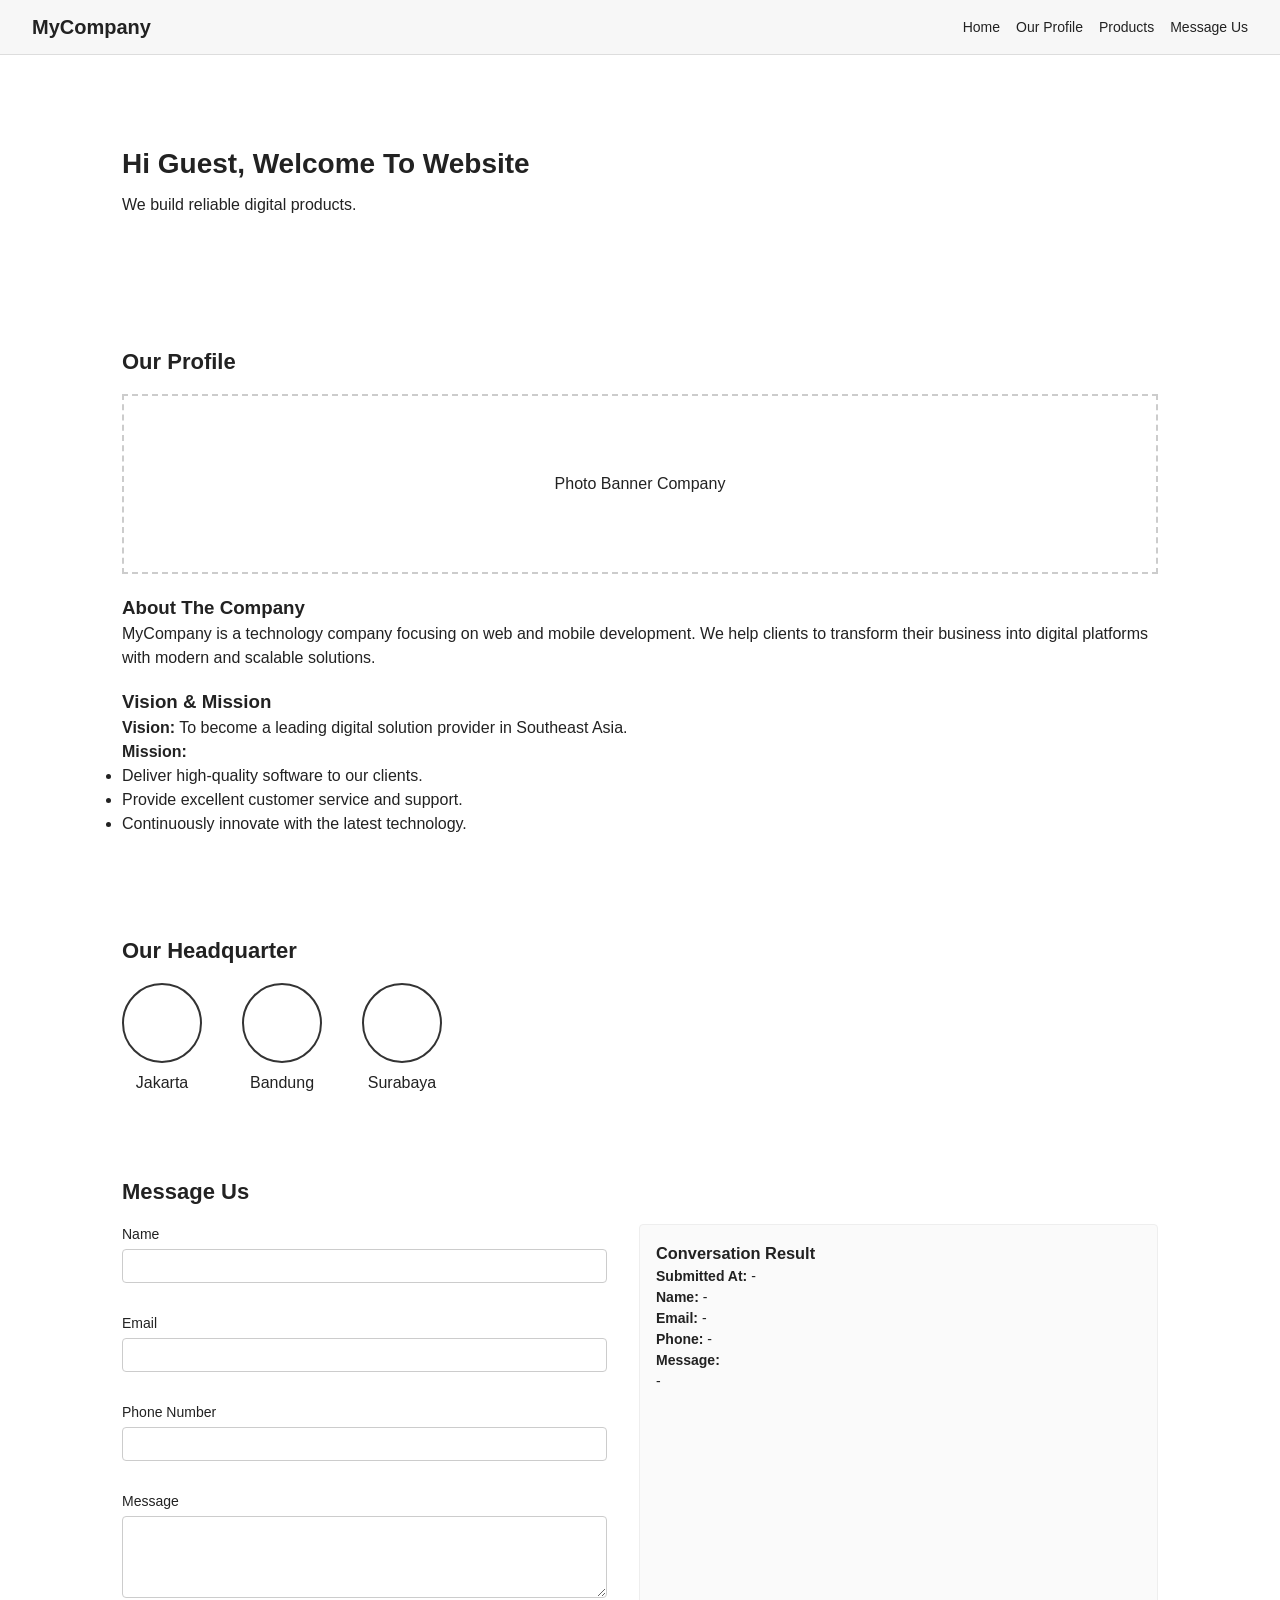
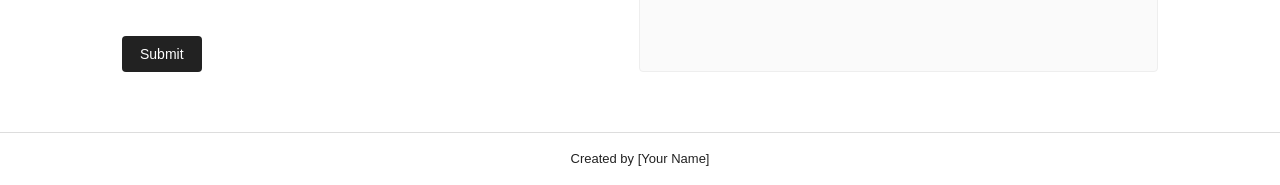
<file: index.html>
<!DOCTYPE html>
<html lang="en">
  <head>
    <meta charset="UTF-8" />
    <meta name="viewport" content="width=device-width, initial-scale=1.0" />
    <title>My Company Profile</title>
    <link rel="stylesheet" href="css/style.css" />
  </head>
  <body>
    <!-- NAVBAR -->
    <header class="navbar">
      <div class="logo">MyCompany</div>
      <nav>
        <ul class="nav-links">
          <li><a href="#home">Home</a></li>
          <li><a href="#profile">Our Profile</a></li>
          <li><a href="#products">Products</a></li>
          <li><a href="#message-us">Message Us</a></li>
        </ul>
      </nav>
    </header>

    <!-- HOME SECTION -->
    <section id="home" class="section home-section">
      <div class="home-text">
        <h1 id="welcome-text">Hi, Welcome To Website</h1>
        <p>We build reliable digital products.</p>
      </div>
    </section>

    <!-- OUR PROFILE SECTION -->
    <section id="profile" class="section profile-section">
      <h2>Our Profile</h2>

      <!-- Photo banner -->
      <div class="photo-banner">
        <p>Photo Banner Company</p>
      </div>

      <!-- About the company -->
      <div class="profile-content">
        <h3>About The Company</h3>
        <p>
          MyCompany is a technology company focusing on web and mobile
          development. We help clients to transform their business into
          digital platforms with modern and scalable solutions.
        </p>
      </div>

      <!-- Vision & Mission -->
      <div class="profile-content">
        <h3>Vision &amp; Mission</h3>
        <p><strong>Vision:</strong> To become a leading digital solution
          provider in Southeast Asia.</p>
        <p><strong>Mission:</strong></p>
        <ul>
          <li>Deliver high-quality software to our clients.</li>
          <li>Provide excellent customer service and support.</li>
          <li>Continuously innovate with the latest technology.</li>
        </ul>
      </div>
    </section>

    <!-- PRODUCTS / HEADQUARTER SECTION -->
    <section id="products" class="section hq-section">
      <h2>Our Headquarter</h2>
      <div class="hq-wrapper">
        <div class="hq-item">
          <div class="circle"></div>
          <p>Jakarta</p>
        </div>
        <div class="hq-item">
          <div class="circle"></div>
          <p>Bandung</p>
        </div>
        <div class="hq-item">
          <div class="circle"></div>
          <p>Surabaya</p>
        </div>
      </div>
    </section>

    <!-- MESSAGE US SECTION -->
    <section id="message-us" class="section message-section">
      <h2>Message Us</h2>
      <div class="message-wrapper">
        <!-- FORM -->
        <form id="contact-form" class="message-form" novalidate>
          <div class="form-group">
            <label for="name">Name</label>
            <input id="name" name="name" type="text" />
            <small class="error" id="name-error"></small>
          </div>

          <div class="form-group">
            <label for="email">Email</label>
            <input id="email" name="email" type="email" />
            <small class="error" id="email-error"></small>
          </div>

          <div class="form-group">
            <label for="phone">Phone Number</label>
            <input id="phone" name="phone" type="text" />
            <small class="error" id="phone-error"></small>
          </div>

          <div class="form-group">
            <label for="message">Message</label>
            <textarea id="message" name="message" rows="4"></textarea>
            <small class="error" id="message-error"></small>
          </div>

          <button type="submit" class="btn-submit">Submit</button>
        </form>

        <!-- RESULT / SHOW VALUE -->
        <div class="message-result">
          <h3>Conversation Result</h3>
          <p><strong>Submitted At:</strong> <span id="submitted-at">-</span></p>
          <p><strong>Name:</strong> <span id="result-name">-</span></p>
          <p><strong>Email:</strong> <span id="result-email">-</span></p>
          <p><strong>Phone:</strong> <span id="result-phone">-</span></p>
          <p><strong>Message:</strong></p>
          <p id="result-message">-</p>
        </div>
      </div>
    </section>

    <footer class="footer">
      <p>Created by [Your Name]</p>
    </footer>

    <script src="js/script.js"></script>
  </body>
</html>
</file>
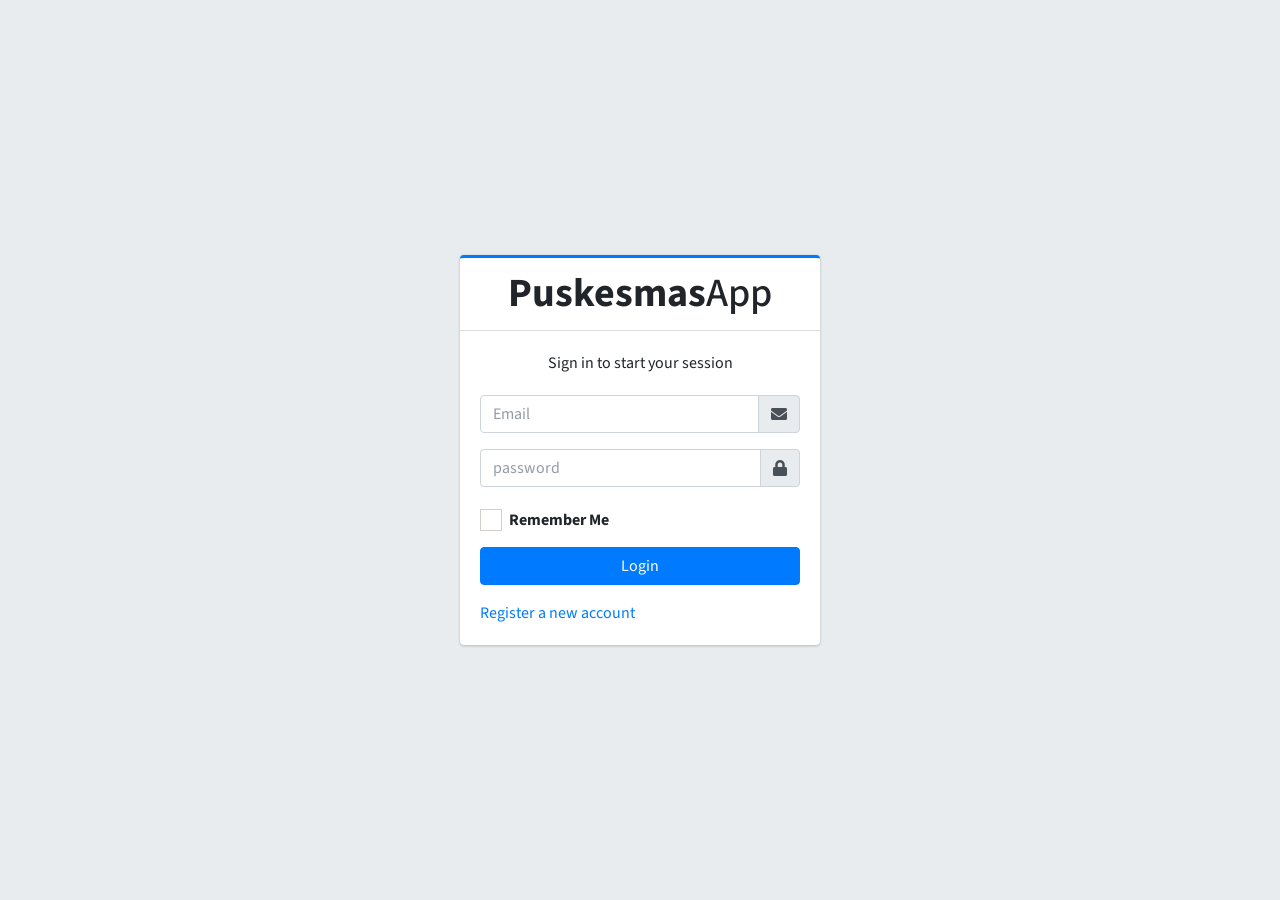
<file: admin/login.html>
<!DOCTYPE html>
<html lang="en">
  <head>
    <meta charset="utf-8" />
    <meta name="viewport" content="width=device-width, initial-scale=1" />
    <title>Login Puskesmas</title>

    <!-- Google Font: Source Sans Pro -->
    <link rel="stylesheet" href="https://fonts.googleapis.com/css?family=Source+Sans+Pro:300,400,400i,700&display=fallback" />
    <!-- Font Awesome -->
    <link rel="stylesheet" href="plugins/fontawesome-free/css/all.min.css" />
    <!-- icheck bootstrap -->
    <link rel="stylesheet" href="plugins/icheck-bootstrap/icheck-bootstrap.min.css" />
    <!-- Theme style -->
    <link rel="stylesheet" href="dist/css/adminlte.min.css" />
  </head>
  <body class="hold-transition login-page">
    <div class="login-box">
      <!-- /.login-logo -->
      <div class="card card-outline card-primary">
        <div class="card-header text-center">
          <a href="#" class="h1"><b>Puskesmas</b>App</a>
        </div>
        <div class="card-body">
          <p class="login-box-msg">Sign in to start your session</p>

          <form action="cekLogin.php" method="POST" class="user">
            <div class="input-group mb-3">
              <input type="email" class="form-control" placeholder="Email" name="email" />
              <div class="input-group-append">
                <div class="input-group-text">
                  <span class="fas fa-envelope"></span>
                </div>
              </div>
            </div>
            <div class="input-group mb-3">
              <input type="password" class="form-control" placeholder="password" name="password" />
              <div class="input-group-append">
                <div class="input-group-text">
                  <span class="fas fa-lock"></span>
                </div>
              </div>
            </div>
            <div class="row">
              <div class="col-8">
                <div class="icheck-primary">
                  <input type="checkbox" id="remember" />
                  <label for="remember"> Remember Me </label>
                </div>
              </div>
              <!-- /.col -->
              <!-- /.col -->
            </div>
            <div class="social-auth-links text-center mt-2 mb-3">
              <button type="submit" class="btn btn-block btn-primary">Login</button>
            </div>
          </form>
<!-- 
          <div class="social-auth-links text-center mt-2 mb-3">
            <a href="login.html" class="btn btn-block btn-primary"> <i class="fab fa-facebook mr-2"></i> Sign in using Facebook </a>
            <a href="login.html" class="btn btn-block btn-danger"> <i class="fab fa-google-plus mr-2"></i> Sign in using Google+ </a>
          </div> -->
          <!-- /.social-auth-links -->
          <p class="mb-0">
            <a href="register.html" class="text-center">Register a new account</a>
          </p>
        </div>
        <!-- /.card-body -->
      </div>
      <!-- /.card -->
    </div>
    <!-- /.login-box -->

    <!-- jQuery -->
    <script src="plugins/jquery/jquery.min.js"></script>
    <!-- Bootstrap 4 -->
    <script src="plugins/bootstrap/js/bootstrap.bundle.min.js"></script>
    <!-- AdminLTE App -->
    <script src="dist/js/adminlte.min.js"></script>
  </body>
</html>
</file>
<file: css/style.css>
/* RESET SEDERHANA */
* {
  box-sizing: border-box;
  margin: 0;
  padding: 0;
}

body {
  font-family: Arial, Helvetica, sans-serif;
  line-height: 1.5;
  color: #222;
}

/* NAVBAR */
.navbar {
  position: sticky;
  top: 0;
  z-index: 100;
  display: flex;
  justify-content: space-between;
  align-items: center;
  padding: 12px 32px;
  background-color: #f7f7f7;
  border-bottom: 1px solid #ddd;
}

.logo {
  font-weight: bold;
  font-size: 20px;
}

.nav-links {
  list-style: none;
  display: flex;
  gap: 16px;
}

.nav-links a {
  text-decoration: none;
  color: #222;
  font-size: 14px;
}

.nav-links a:hover {
  text-decoration: underline;
}

/* SECTION STYLE UMUM */
.section {
  padding: 40px 32px;
  max-width: 1100px;
  margin: 0 auto;
}

/* HOME */
.home-section {
  min-height: 250px;
  display: flex;
  align-items: center;
}

.home-text h1 {
  font-size: 28px;
  margin-bottom: 8px;
}

/* PROFILE */
.profile-section h2,
.hq-section h2,
.message-section h2 {
  margin-bottom: 16px;
  font-size: 22px;
}

.photo-banner {
  width: 100%;
  height: 180px;
  border: 2px dashed #ccc;
  display: flex;
  align-items: center;
  justify-content: center;
  margin-bottom: 20px;
}

.profile-content {
  margin-bottom: 18px;
}

/* HEADQUARTER / PRODUCTS */
.hq-wrapper {
  display: flex;
  gap: 40px;
  justify-content: flex-start;
  margin-top: 16px;
}

.hq-item {
  text-align: center;
}

.circle {
  width: 80px;
  height: 80px;
  border-radius: 50%;
  border: 2px solid #333;
  margin: 0 auto 8px auto;
}

/* MESSAGE US */
.message-wrapper {
  display: flex;
  gap: 32px;
  margin-top: 16px;
}

.message-form,
.message-result {
  flex: 1;
}

.form-group {
  margin-bottom: 12px;
  display: flex;
  flex-direction: column;
  gap: 4px;
}

.form-group label {
  font-size: 14px;
}

.form-group input,
.form-group textarea {
  padding: 8px;
  border-radius: 4px;
  border: 1px solid #ccc;
  font-size: 14px;
}

.btn-submit {
  margin-top: 8px;
  padding: 10px 18px;
  border: none;
  border-radius: 4px;
  cursor: pointer;
  background-color: #222;
  color: #fff;
  font-size: 14px;
}

.btn-submit:hover {
  opacity: 0.9;
}

.error {
  color: red;
  font-size: 12px;
  min-height: 14px;
}

.message-result {
  border: 1px solid #eee;
  padding: 16px;
  border-radius: 4px;
  background-color: #fafafa;
  font-size: 14px;
}

/* FOOTER */
.footer {
  text-align: center;
  padding: 16px;
  border-top: 1px solid #ddd;
  margin-top: 20px;
  font-size: 13px;
}

/* RESPONSIVE DESIGN */
@media (max-width: 768px) {
  .navbar {
    flex-direction: column;
    align-items: flex-start;
  }

  .nav-links {
    margin-top: 8px;
    flex-wrap: wrap;
  }

  .hq-wrapper {
    flex-direction: column;
    gap: 20px;
  }

  .message-wrapper {
    flex-direction: column;
  }
}
</file>
